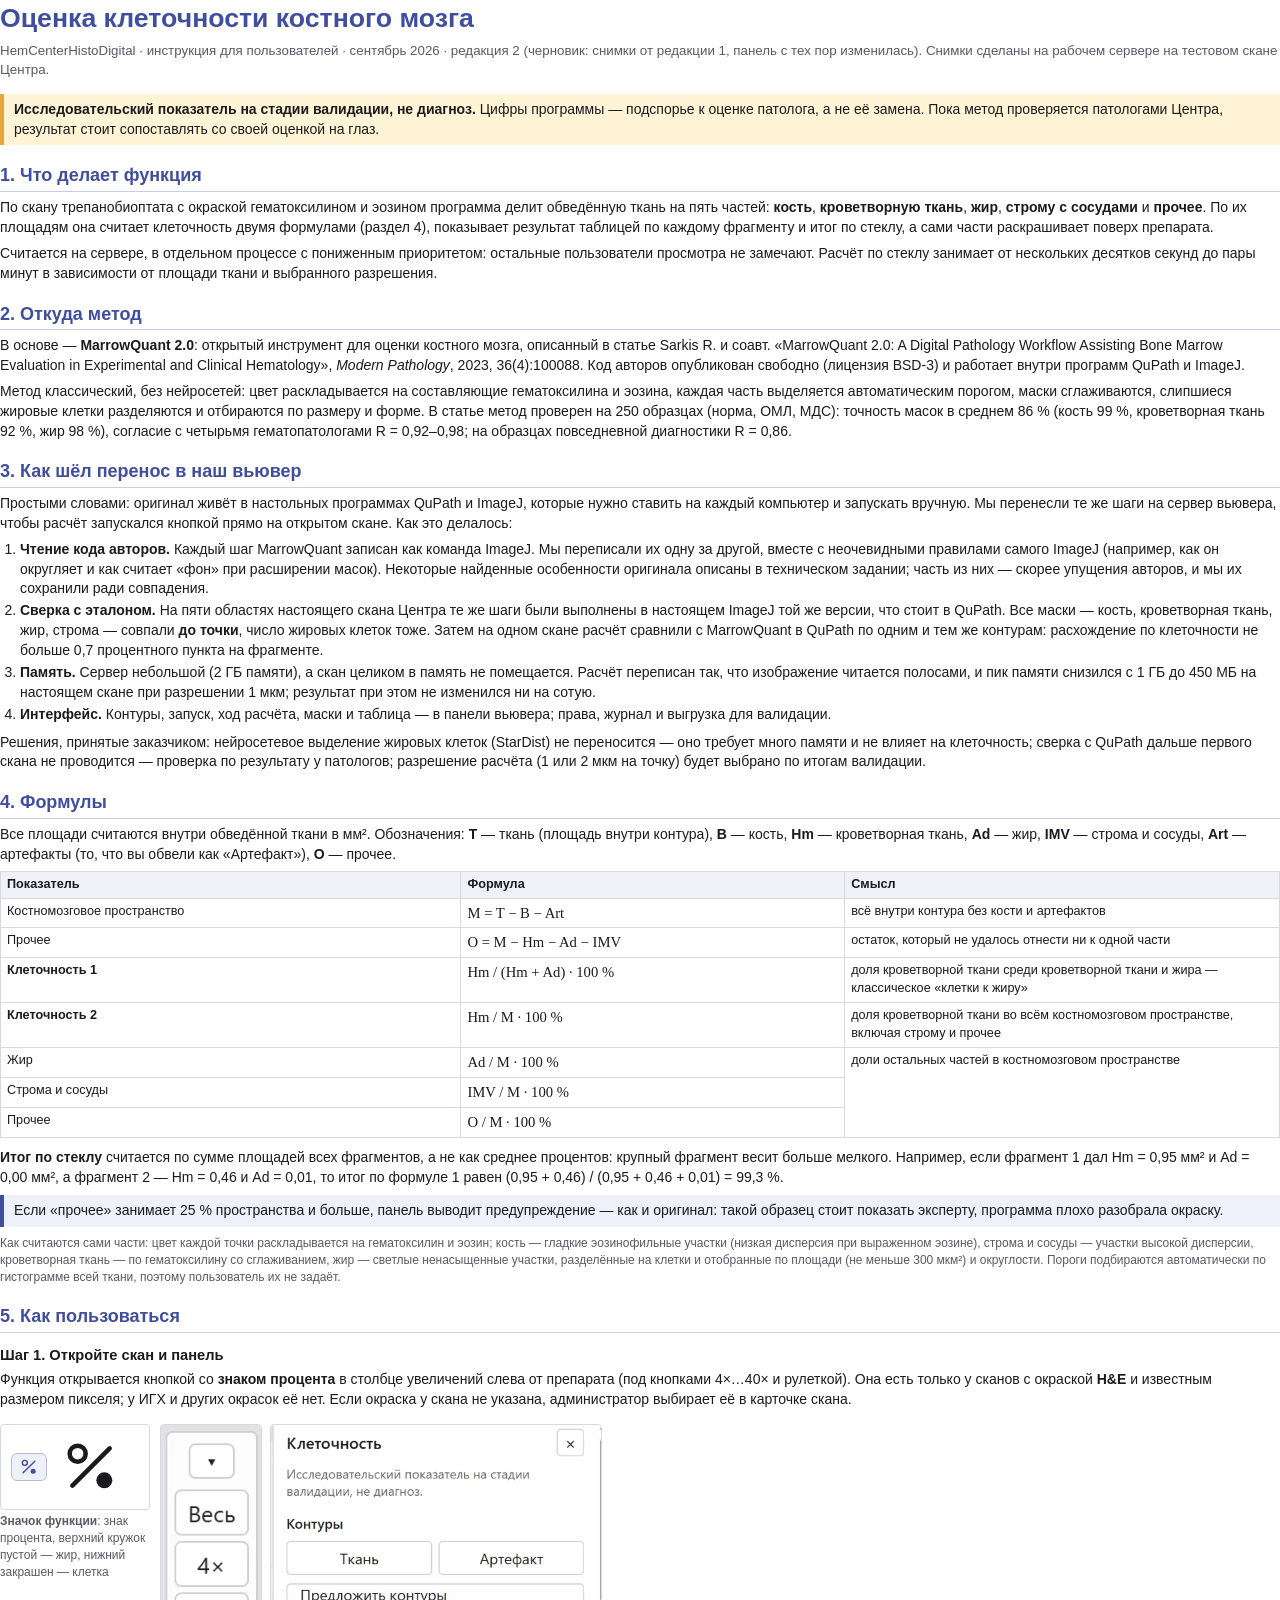
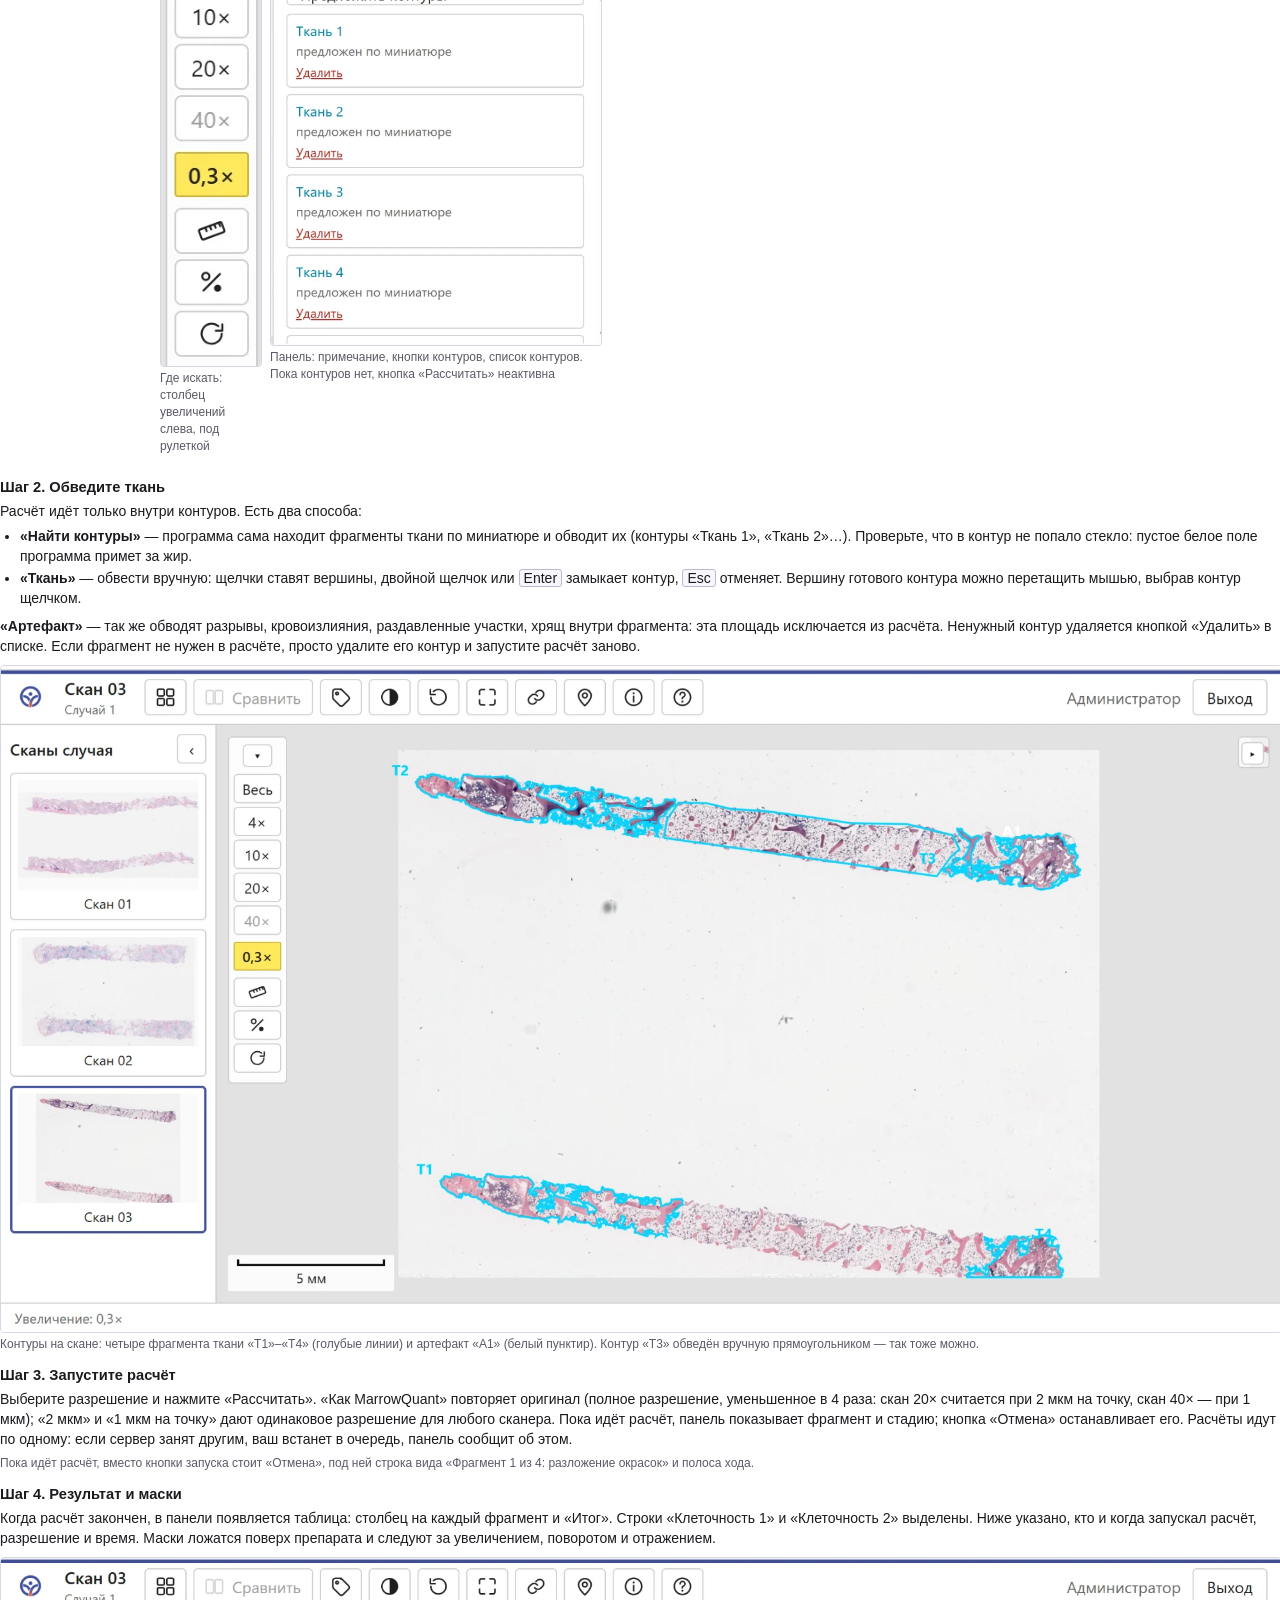
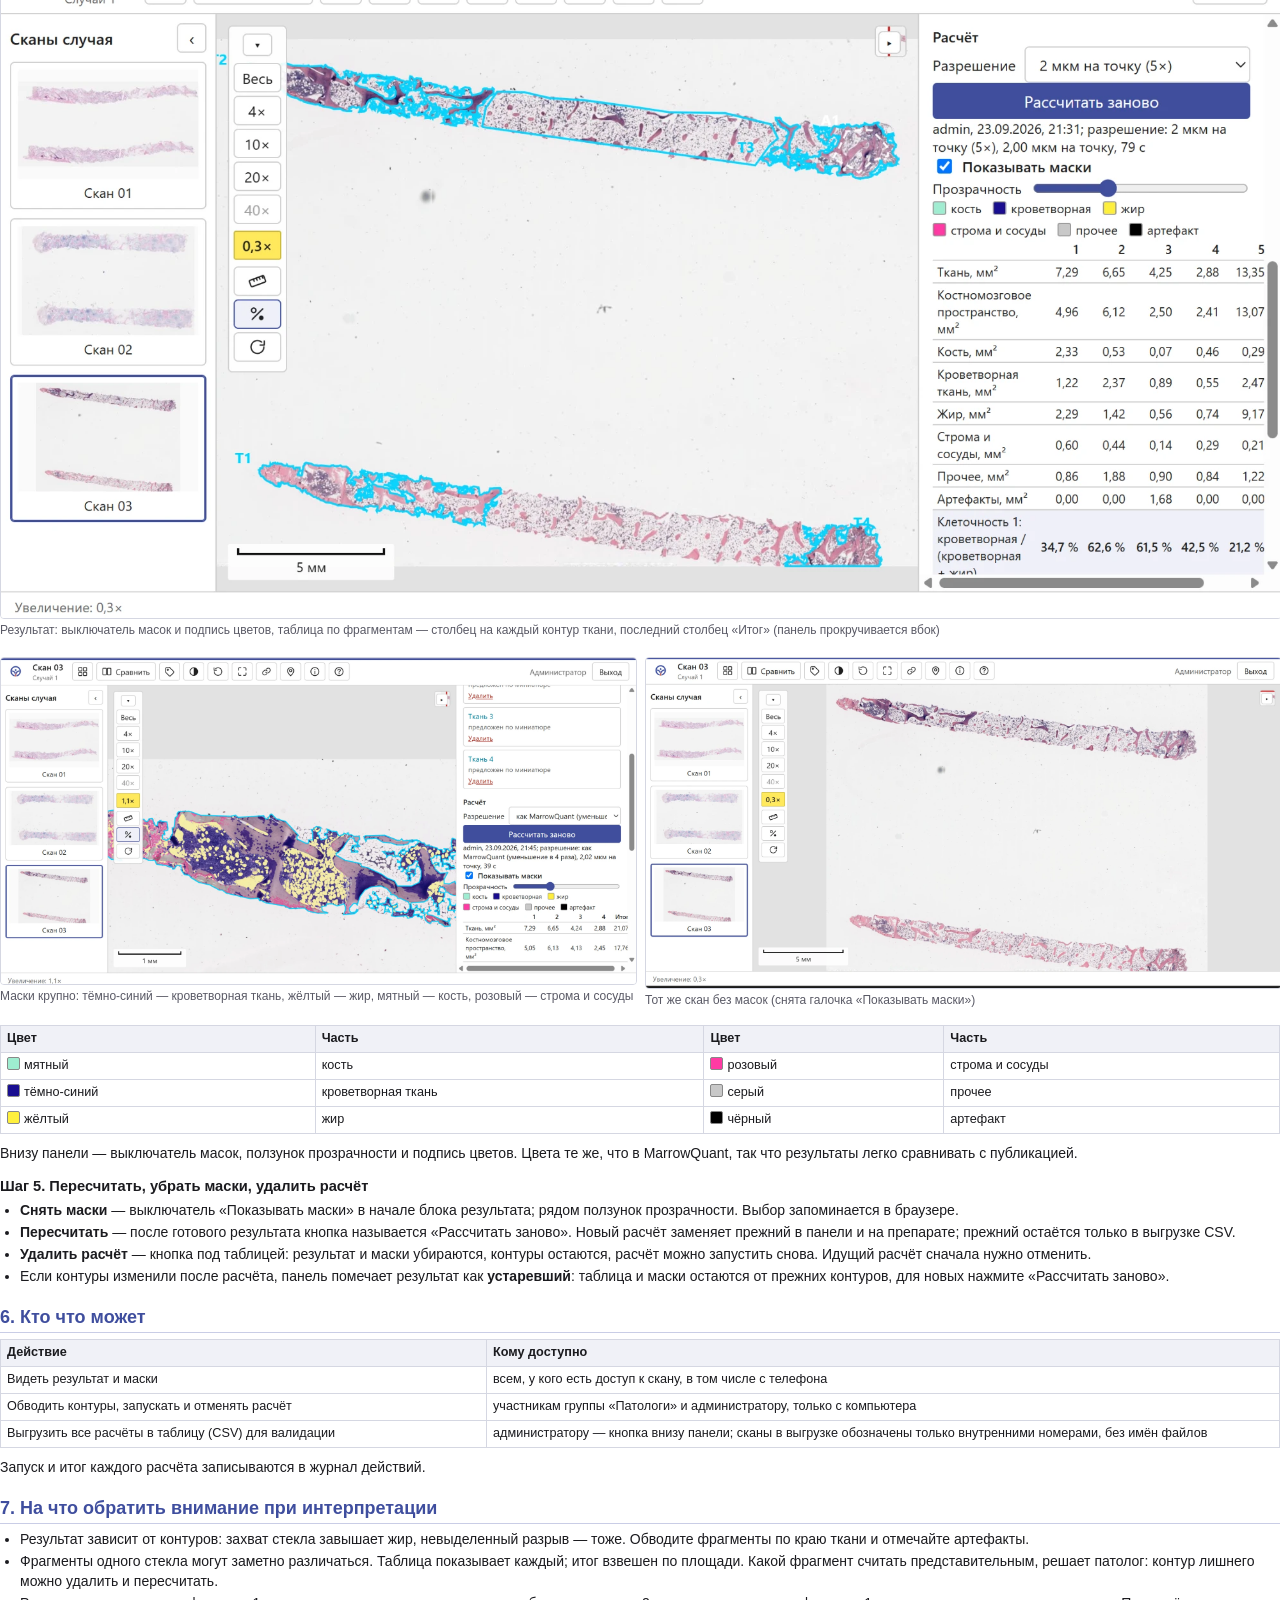
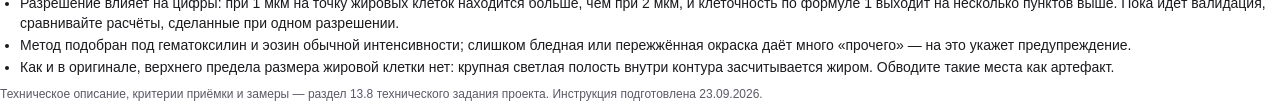
<file: docs/cellularity-manual/manual.html>
<!doctype html>
<html lang="ru">
<head>
<meta charset="utf-8">
<title>Оценка клеточности костного мозга — инструкция</title>
<style>
  @page { size: A4; margin: 16mm 15mm 18mm; }
  html { font-family: "Segoe UI", Arial, sans-serif; font-size: 10.5pt; color: #1b1b1f; line-height: 1.42; }
  body { margin: 0; }
  h1 { font-size: 20pt; margin: 0 0 4px; color: #3f4e9e; }
  .sub { color: #5a5a66; margin: 0 0 14px; font-size: 10pt; }
  h2 { font-size: 13.5pt; margin: 18px 0 6px; color: #3f4e9e; border-bottom: 1px solid #c9cde6; padding-bottom: 2px; page-break-after: avoid; }
  h3 { font-size: 11pt; margin: 12px 0 4px; page-break-after: avoid; }
  p { margin: 4px 0 6px; }
  ul, ol { margin: 4px 0 8px 20px; padding: 0; }
  li { margin: 2px 0; }
  figure { margin: 8px 0 10px; page-break-inside: avoid; }
  figure img { display: block; max-width: 100%; border: 1px solid #d5d7e2; border-radius: 4px; }
  figcaption { font-size: 9pt; color: #5a5a66; margin-top: 3px; }
  .row { display: flex; gap: 10px; align-items: flex-start; }
  .row figure { flex: 1; min-width: 0; }
  .note { background: #eef0fa; border-left: 4px solid #3f4e9e; padding: 6px 10px; margin: 8px 0; }
  .warn { background: #fff4d6; border-left: 4px solid #e8a83b; padding: 6px 10px; margin: 8px 0; }
  table { border-collapse: collapse; width: 100%; font-size: 9.5pt; margin: 6px 0 10px; page-break-inside: avoid; }
  th, td { border: 1px solid #d5d7e2; padding: 4px 6px; text-align: left; vertical-align: top; }
  th { background: #f0f1f7; }
  td.f { font-family: "Cambria Math", "Times New Roman", serif; font-size: 11pt; white-space: nowrap; }
  .sw { display: inline-block; width: 11px; height: 11px; border: 1px solid #888; border-radius: 2px; vertical-align: -1px; margin-right: 4px; }
  .small { font-size: 9pt; color: #5a5a66; }
  .pb { page-break-before: always; }
  kbd { font-family: inherit; border: 1px solid #b9bcd0; border-radius: 3px; padding: 0 4px; background: #f7f7fb; }
</style>
</head>
<body>

<h1>Оценка клеточности костного мозга</h1>
<p class="sub">HemCenterHistoDigital · инструкция для пользователей · сентябрь 2026 · редакция 2 (черновик: снимки от редакции 1, панель с тех пор изменилась). Снимки сделаны на рабочем сервере на тестовом скане Центра.</p>

<div class="warn"><b>Исследовательский показатель на стадии валидации, не диагноз.</b> Цифры программы — подспорье к оценке патолога, а не её замена. Пока метод проверяется патологами Центра, результат стоит сопоставлять со своей оценкой на глаз.</div>

<h2>1. Что делает функция</h2>
<p>По скану трепанобиоптата с окраской гематоксилином и эозином программа делит обведённую ткань на пять частей: <b>кость</b>, <b>кроветворную ткань</b>, <b>жир</b>, <b>строму с сосудами</b> и <b>прочее</b>. По их площадям она считает клеточность двумя формулами (раздел 4), показывает результат таблицей по каждому фрагменту и итог по стеклу, а сами части раскрашивает поверх препарата.</p>
<p>Считается на сервере, в отдельном процессе с пониженным приоритетом: остальные пользователи просмотра не замечают. Расчёт по стеклу занимает от нескольких десятков секунд до пары минут в зависимости от площади ткани и выбранного разрешения.</p>

<h2>2. Откуда метод</h2>
<p>В основе — <b>MarrowQuant 2.0</b>: открытый инструмент для оценки костного мозга, описанный в статье Sarkis R. и соавт. «MarrowQuant 2.0: A Digital Pathology Workflow Assisting Bone Marrow Evaluation in Experimental and Clinical Hematology», <i>Modern Pathology</i>, 2023, 36(4):100088. Код авторов опубликован свободно (лицензия BSD-3) и работает внутри программ QuPath и ImageJ.</p>
<p>Метод классический, без нейросетей: цвет раскладывается на составляющие гематоксилина и эозина, каждая часть выделяется автоматическим порогом, маски сглаживаются, слипшиеся жировые клетки разделяются и отбираются по размеру и форме. В статье метод проверен на 250 образцах (норма, ОМЛ, МДС): точность масок в среднем 86 % (кость 99 %, кроветворная ткань 92 %, жир 98 %), согласие с четырьмя гематопатологами R = 0,92–0,98; на образцах повседневной диагностики R = 0,86.</p>

<h2>3. Как шёл перенос в наш вьювер</h2>
<p>Простыми словами: оригинал живёт в настольных программах QuPath и ImageJ, которые нужно ставить на каждый компьютер и запускать вручную. Мы перенесли те же шаги на сервер вьювера, чтобы расчёт запускался кнопкой прямо на открытом скане. Как это делалось:</p>
<ol>
  <li><b>Чтение кода авторов.</b> Каждый шаг MarrowQuant записан как команда ImageJ. Мы переписали их одну за другой, вместе с неочевидными правилами самого ImageJ (например, как он округляет и как считает «фон» при расширении масок). Некоторые найденные особенности оригинала описаны в техническом задании; часть из них — скорее упущения авторов, и мы их сохранили ради совпадения.</li>
  <li><b>Сверка с эталоном.</b> На пяти областях настоящего скана Центра те же шаги были выполнены в настоящем ImageJ той же версии, что стоит в QuPath. Все маски — кость, кроветворная ткань, жир, строма — совпали <b>до точки</b>, число жировых клеток тоже. Затем на одном скане расчёт сравнили с MarrowQuant в QuPath по одним и тем же контурам: расхождение по клеточности не больше 0,7 процентного пункта на фрагменте.</li>
  <li><b>Память.</b> Сервер небольшой (2 ГБ памяти), а скан целиком в память не помещается. Расчёт переписан так, что изображение читается полосами, и пик памяти снизился с 1 ГБ до 450 МБ на настоящем скане при разрешении 1 мкм; результат при этом не изменился ни на сотую.</li>
  <li><b>Интерфейс.</b> Контуры, запуск, ход расчёта, маски и таблица — в панели вьювера; права, журнал и выгрузка для валидации.</li>
</ol>
<p>Решения, принятые заказчиком: нейросетевое выделение жировых клеток (StarDist) не переносится — оно требует много памяти и не влияет на клеточность; сверка с QuPath дальше первого скана не проводится — проверка по результату у патологов; разрешение расчёта (1 или 2 мкм на точку) будет выбрано по итогам валидации.</p>

<h2 class="pb">4. Формулы</h2>
<p>Все площади считаются внутри обведённой ткани в мм². Обозначения: <b>T</b> — ткань (площадь внутри контура), <b>B</b> — кость, <b>Hm</b> — кроветворная ткань, <b>Ad</b> — жир, <b>IMV</b> — строма и сосуды, <b>Art</b> — артефакты (то, что вы обвели как «Артефакт»), <b>O</b> — прочее.</p>
<table>
  <tr><th style="width:36%">Показатель</th><th style="width:30%">Формула</th><th>Смысл</th></tr>
  <tr><td>Костномозговое пространство</td><td class="f">M = T − B − Art</td><td>всё внутри контура без кости и артефактов</td></tr>
  <tr><td>Прочее</td><td class="f">O = M − Hm − Ad − IMV</td><td>остаток, который не удалось отнести ни к одной части</td></tr>
  <tr><td><b>Клеточность 1</b></td><td class="f">Hm / (Hm + Ad) · 100 %</td><td>доля кроветворной ткани среди кроветворной ткани и жира — классическое «клетки к жиру»</td></tr>
  <tr><td><b>Клеточность 2</b></td><td class="f">Hm / M · 100 %</td><td>доля кроветворной ткани во всём костномозговом пространстве, включая строму и прочее</td></tr>
  <tr><td>Жир</td><td class="f">Ad / M · 100 %</td><td rowspan="3">доли остальных частей в костномозговом пространстве</td></tr>
  <tr><td>Строма и сосуды</td><td class="f">IMV / M · 100 %</td></tr>
  <tr><td>Прочее</td><td class="f">O / M · 100 %</td></tr>
</table>
<p><b>Итог по стеклу</b> считается по сумме площадей всех фрагментов, а не как среднее процентов: крупный фрагмент весит больше мелкого. Например, если фрагмент 1 дал Hm = 0,95 мм² и Ad = 0,00 мм², а фрагмент 2 — Hm = 0,46 и Ad = 0,01, то итог по формуле 1 равен (0,95 + 0,46) / (0,95 + 0,46 + 0,01) = 99,3 %.</p>
<div class="note">Если «прочее» занимает 25 % пространства и больше, панель выводит предупреждение — как и оригинал: такой образец стоит показать эксперту, программа плохо разобрала окраску.</div>
<p class="small">Как считаются сами части: цвет каждой точки раскладывается на гематоксилин и эозин; кость — гладкие эозинофильные участки (низкая дисперсия при выраженном эозине), строма и сосуды — участки высокой дисперсии, кроветворная ткань — по гематоксилину со сглаживанием, жир — светлые ненасыщенные участки, разделённые на клетки и отобранные по площади (не меньше 300 мкм²) и округлости. Пороги подбираются автоматически по гистограмме всей ткани, поэтому пользователь их не задаёт.</p>

<h2>5. Как пользоваться</h2>
<h3>Шаг 1. Откройте скан и панель</h3>
<p>Функция открывается кнопкой со <b>знаком процента</b> в столбце увеличений слева от препарата (под кнопками 4×…40× и рулеткой). Она есть только у сканов с окраской <b>H&amp;E</b> и известным размером пикселя; у ИГХ и других окрасок её нет. Если окраска у скана не указана, администратор выбирает её в карточке скана.</p>
<div class="row">
  <figure style="flex:0 0 150px"><div style="display:flex;align-items:center;gap:12px;border:1px solid #d5d7e2;border-radius:4px;padding:10px;background:#fff">
    <span style="display:inline-flex;width:34px;height:26px;align-items:center;justify-content:center;border:1px solid #b9bcd0;border-radius:6px;background:#eef0fa">
      <svg viewBox="0 0 24 24" width="20" height="20" fill="none" stroke="#3f4e9e" stroke-width="1.7" stroke-linecap="round" stroke-linejoin="round"><circle cx="7" cy="7" r="3"/><circle cx="17" cy="17" r="3" fill="#3f4e9e" stroke="none"/><path d="M19 5L5 19"/></svg></span>
    <svg viewBox="0 0 24 24" width="64" height="64" fill="none" stroke="#1b1b1f" stroke-width="1.7" stroke-linecap="round" stroke-linejoin="round"><circle cx="7" cy="7" r="3"/><circle cx="17" cy="17" r="3" fill="#1b1b1f" stroke="none"/><path d="M19 5L5 19"/></svg>
  </div><figcaption><b>Значок функции</b>: знак процента, верхний кружок пустой — жир, нижний закрашен — клетка</figcaption></figure>
  <figure style="flex:0 0 100px"><img src="prod-zoom-column.png" alt=""><figcaption>Где искать: столбец увеличений слева, под рулеткой</figcaption></figure>
  <figure style="flex:0 0 330px"><img src="prod-panel-contours.png" alt=""><figcaption>Панель: примечание, кнопки контуров, список контуров. Пока контуров нет, кнопка «Рассчитать» неактивна</figcaption></figure>
</div>

<h3>Шаг 2. Обведите ткань</h3>
<p>Расчёт идёт только внутри контуров. Есть два способа:</p>
<ul>
  <li><b>«Найти контуры»</b> — программа сама находит фрагменты ткани по миниатюре и обводит их (контуры «Ткань 1», «Ткань 2»…). Проверьте, что в контур не попало стекло: пустое белое поле программа примет за жир.</li>
  <li><b>«Ткань»</b> — обвести вручную: щелчки ставят вершины, двойной щелчок или <kbd>Enter</kbd> замыкает контур, <kbd>Esc</kbd> отменяет. Вершину готового контура можно перетащить мышью, выбрав контур щелчком.</li>
</ul>
<p><b>«Артефакт»</b> — так же обводят разрывы, кровоизлияния, раздавленные участки, хрящ внутри фрагмента: эта площадь исключается из расчёта. Ненужный контур удаляется кнопкой «Удалить» в списке. Если фрагмент не нужен в расчёте, просто удалите его контур и запустите расчёт заново.</p>
<figure><img src="prod-01.png" alt=""><figcaption>Контуры на скане: четыре фрагмента ткани «T1»–«T4» (голубые линии) и артефакт «A1» (белый пунктир). Контур «T3» обведён вручную прямоугольником — так тоже можно.</figcaption></figure>

<h3 class="pb">Шаг 3. Запустите расчёт</h3>
<p>Выберите разрешение и нажмите «Рассчитать». «Как MarrowQuant» повторяет оригинал (полное разрешение, уменьшенное в 4 раза: скан 20× считается при 2 мкм на точку, скан 40× — при 1 мкм); «2 мкм» и «1 мкм на точку» дают одинаковое разрешение для любого сканера. Пока идёт расчёт, панель показывает фрагмент и стадию; кнопка «Отмена» останавливает его. Расчёты идут по одному: если сервер занят другим, ваш встанет в очередь, панель сообщит об этом.</p>
<p class="small">Пока идёт расчёт, вместо кнопки запуска стоит «Отмена», под ней строка вида «Фрагмент 1 из 4: разложение окрасок» и полоса хода.</p>

<h3>Шаг 4. Результат и маски</h3>
<p>Когда расчёт закончен, в панели появляется таблица: столбец на каждый фрагмент и «Итог». Строки «Клеточность 1» и «Клеточность 2» выделены. Ниже указано, кто и когда запускал расчёт, разрешение и время. Маски ложатся поверх препарата и следуют за увеличением, поворотом и отражением.</p>
<figure><img src="prod-03.png" alt=""><figcaption>Результат: выключатель масок и подпись цветов, таблица по фрагментам — столбец на каждый контур ткани, последний столбец «Итог» (панель прокручивается вбок)</figcaption></figure>
<div class="row">
  <figure><img src="prod-05.png" alt=""><figcaption>Маски крупно: тёмно-синий — кроветворная ткань, жёлтый — жир, мятный — кость, розовый — строма и сосуды</figcaption></figure>
  <figure><img src="prod-04.png" alt=""><figcaption>Тот же скан без масок (снята галочка «Показывать маски»)</figcaption></figure>
</div>
<table>
  <tr><th>Цвет</th><th>Часть</th><th>Цвет</th><th>Часть</th></tr>
  <tr><td><span class="sw" style="background:#9eedd0"></span>мятный</td><td>кость</td><td><span class="sw" style="background:#ff3aa3"></span>розовый</td><td>строма и сосуды</td></tr>
  <tr><td><span class="sw" style="background:#190e91"></span>тёмно-синий</td><td>кроветворная ткань</td><td><span class="sw" style="background:#c8c8c8"></span>серый</td><td>прочее</td></tr>
  <tr><td><span class="sw" style="background:#fff03c"></span>жёлтый</td><td>жир</td><td><span class="sw" style="background:#000"></span>чёрный</td><td>артефакт</td></tr>
</table>
<p>Внизу панели — выключатель масок, ползунок прозрачности и подпись цветов. Цвета те же, что в MarrowQuant, так что результаты легко сравнивать с публикацией.</p>

<h3>Шаг 5. Пересчитать, убрать маски, удалить расчёт</h3>
<ul>
  <li><b>Снять маски</b> — выключатель «Показывать маски» в начале блока результата; рядом ползунок прозрачности. Выбор запоминается в браузере.</li>
  <li><b>Пересчитать</b> — после готового результата кнопка называется «Рассчитать заново». Новый расчёт заменяет прежний в панели и на препарате; прежний остаётся только в выгрузке CSV.</li>
  <li><b>Удалить расчёт</b> — кнопка под таблицей: результат и маски убираются, контуры остаются, расчёт можно запустить снова. Идущий расчёт сначала нужно отменить.</li>
  <li>Если контуры изменили после расчёта, панель помечает результат как <b>устаревший</b>: таблица и маски остаются от прежних контуров, для новых нажмите «Рассчитать заново».</li>
</ul>

<h2>6. Кто что может</h2>
<table>
  <tr><th style="width:38%">Действие</th><th>Кому доступно</th></tr>
  <tr><td>Видеть результат и маски</td><td>всем, у кого есть доступ к скану, в том числе с телефона</td></tr>
  <tr><td>Обводить контуры, запускать и отменять расчёт</td><td>участникам группы «Патологи» и администратору, только с компьютера</td></tr>
  <tr><td>Выгрузить все расчёты в таблицу (CSV) для валидации</td><td>администратору — кнопка внизу панели; сканы в выгрузке обозначены только внутренними номерами, без имён файлов</td></tr>
</table>
<p>Запуск и итог каждого расчёта записываются в журнал действий.</p>

<h2>7. На что обратить внимание при интерпретации</h2>
<ul>
  <li>Результат зависит от контуров: захват стекла завышает жир, невыделенный разрыв — тоже. Обводите фрагменты по краю ткани и отмечайте артефакты.</li>
  <li>Фрагменты одного стекла могут заметно различаться. Таблица показывает каждый; итог взвешен по площади. Какой фрагмент считать представительным, решает патолог: контур лишнего можно удалить и пересчитать.</li>
  <li>Разрешение влияет на цифры: при 1 мкм на точку жировых клеток находится больше, чем при 2 мкм, и клеточность по формуле 1 выходит на несколько пунктов выше. Пока идёт валидация, сравнивайте расчёты, сделанные при одном разрешении.</li>
  <li>Метод подобран под гематоксилин и эозин обычной интенсивности; слишком бледная или пережжённая окраска даёт много «прочего» — на это укажет предупреждение.</li>
  <li>Как и в оригинале, верхнего предела размера жировой клетки нет: крупная светлая полость внутри контура засчитывается жиром. Обводите такие места как артефакт.</li>
</ul>
<p class="small">Техническое описание, критерии приёмки и замеры — раздел 13.8 технического задания проекта. Инструкция подготовлена 23.09.2026.</p>
</body>
</html>
</file>
